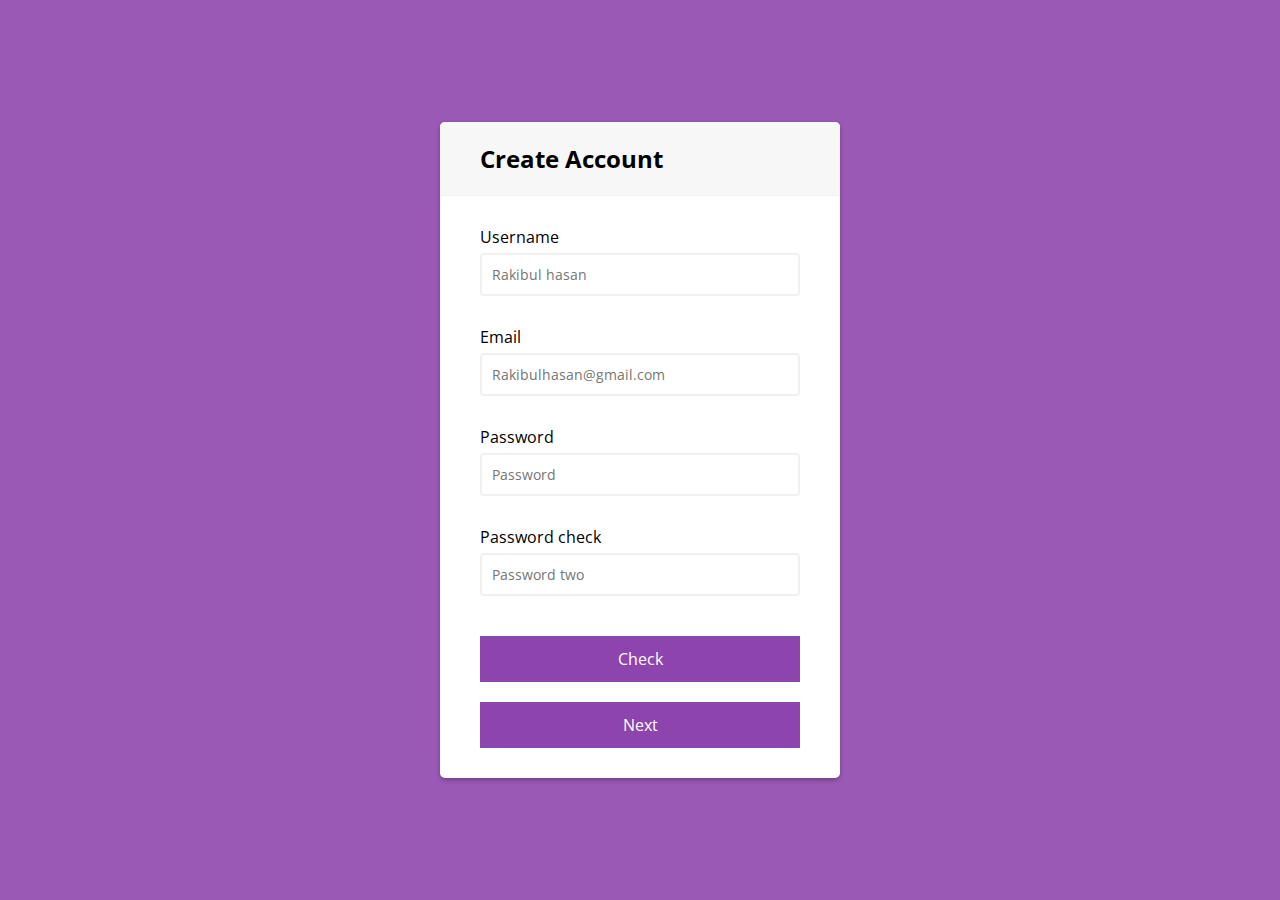
<file: src/form.html>
<!DOCTYPE html>
<html lang="en">
<head>
    <meta charset="UTF-8">
    <meta http-equiv="X-UA-Compatible" content="IE=edge">
    <meta name="viewport" content="width=device-width, initial-scale=1.0">
    <link rel="stylesheet" href="frontstyle.css">
    <title>Form Validation</title>
</head>
<body>
    <div class="container">
        <div class="header">
            <h2>Create Account</h2>
        </div>
        <form id="form" class="form">
            <div class="form-control">
                <label for="username">Username</label>
                <input type="text" placeholder="Rakibul hasan" id="username" />
                <i class="fas fa-check-circle"></i>
                <i class="fas fa-exclamation-circle"></i>
                <small>Error message</small>
            </div>
            <div class="form-control">
                <label for="username">Email</label>
                <input type="email" placeholder="Rakibulhasan@gmail.com" id="email" />
                <i class="fas fa-check-circle"></i>
                <i class="fas fa-exclamation-circle"></i>
                <small>Error message</small>
            </div>
            <div class="form-control">
                <label for="username">Password</label>
                <input type="password" placeholder="Password" id="password"/>
                <i class="fas fa-check-circle"></i>
                <i class="fas fa-exclamation-circle"></i>
                <small>Error message</small>
            </div>
            <div class="form-control">
                <label for="username">Password check</label>
                <input type="password" placeholder="Password two" id="password2"/>
                <i class="fas fa-check-circle"></i>
                <i class="fas fa-exclamation-circle"></i>
                <small>Error message</small>
            </div>
            <button>Check</button>
            <button><a href="Index.html">Next</a></button>
        </form>
    </div>
    

    <script src="../js/form.js"></script>
</body>
</html>
</file>
<file: src/frontstyle.css>
@import url('https://fonts.googleapis.com/css?family=Muli&display=swap');
@import url('https://fonts.googleapis.com/css?family=Open+Sans:400,500&display=swap');

* {
	box-sizing: border-box;
}

body {
	background-color: #9b59b6;
	font-family: 'Open Sans', sans-serif;
	display: flex;
	align-items: center;
	justify-content: center;
	min-height: 100vh;
	margin: 0;
}

.container {
	background-color: #fff;
	border-radius: 5px;
	box-shadow: 0 2px 5px rgba(0, 0, 0, 0.3);
	overflow: hidden;
	width: 400px;
	max-width: 100%;
}

.header {
	border-bottom: 1px solid #f0f0f0;
	background-color: #f7f7f7;
	padding: 20px 40px;
}

.header h2 {
	margin: 0;
}

.form {
	padding: 30px 40px;	
}

.form-control {
	margin-bottom: 10px;
	padding-bottom: 20px;
	position: relative;
}

.form-control label {
	display: inline-block;
	margin-bottom: 5px;
}

.form-control input {
	border: 2px solid #f0f0f0;
	border-radius: 4px;
	display: block;
	font-family: inherit;
	font-size: 14px;
	padding: 10px;
	width: 100%;
}

.form-control input:focus {
	outline: 0;
	border-color: #777;
}

.form-control.success input {
	border-color: #2ecc71;
}

.form-control.error input {
	border-color: #e74c3c;
}

.form-control i {
	visibility: hidden;
	position: absolute;
	top: 40px;
	right: 10px;
}

.form-control.success i.fa-check-circle {
	color: #2ecc71;
	visibility: visible;
}

.form-control.error i.fa-exclamation-circle {
	color: #e74c3c;
	visibility: visible;
}

.form-control small {
	color: #e74c3c;
	position: absolute;
	bottom: 0;
	left: 0;
	visibility: hidden;
}

.form-control.error small {
	visibility: visible;
}

.form button {
	background-color: #8e44ad;
	border: 2px solid #8e44ad;
	color: #fff;
	display: block;
	font-family: inherit;
	text-decoration: none;
	font-size: 16px;
	padding: 10px;
	margin-top: 20px;
	width: 100%;
}
.form button a{
	text-decoration: none;
	color: #fff;
}
</file>
